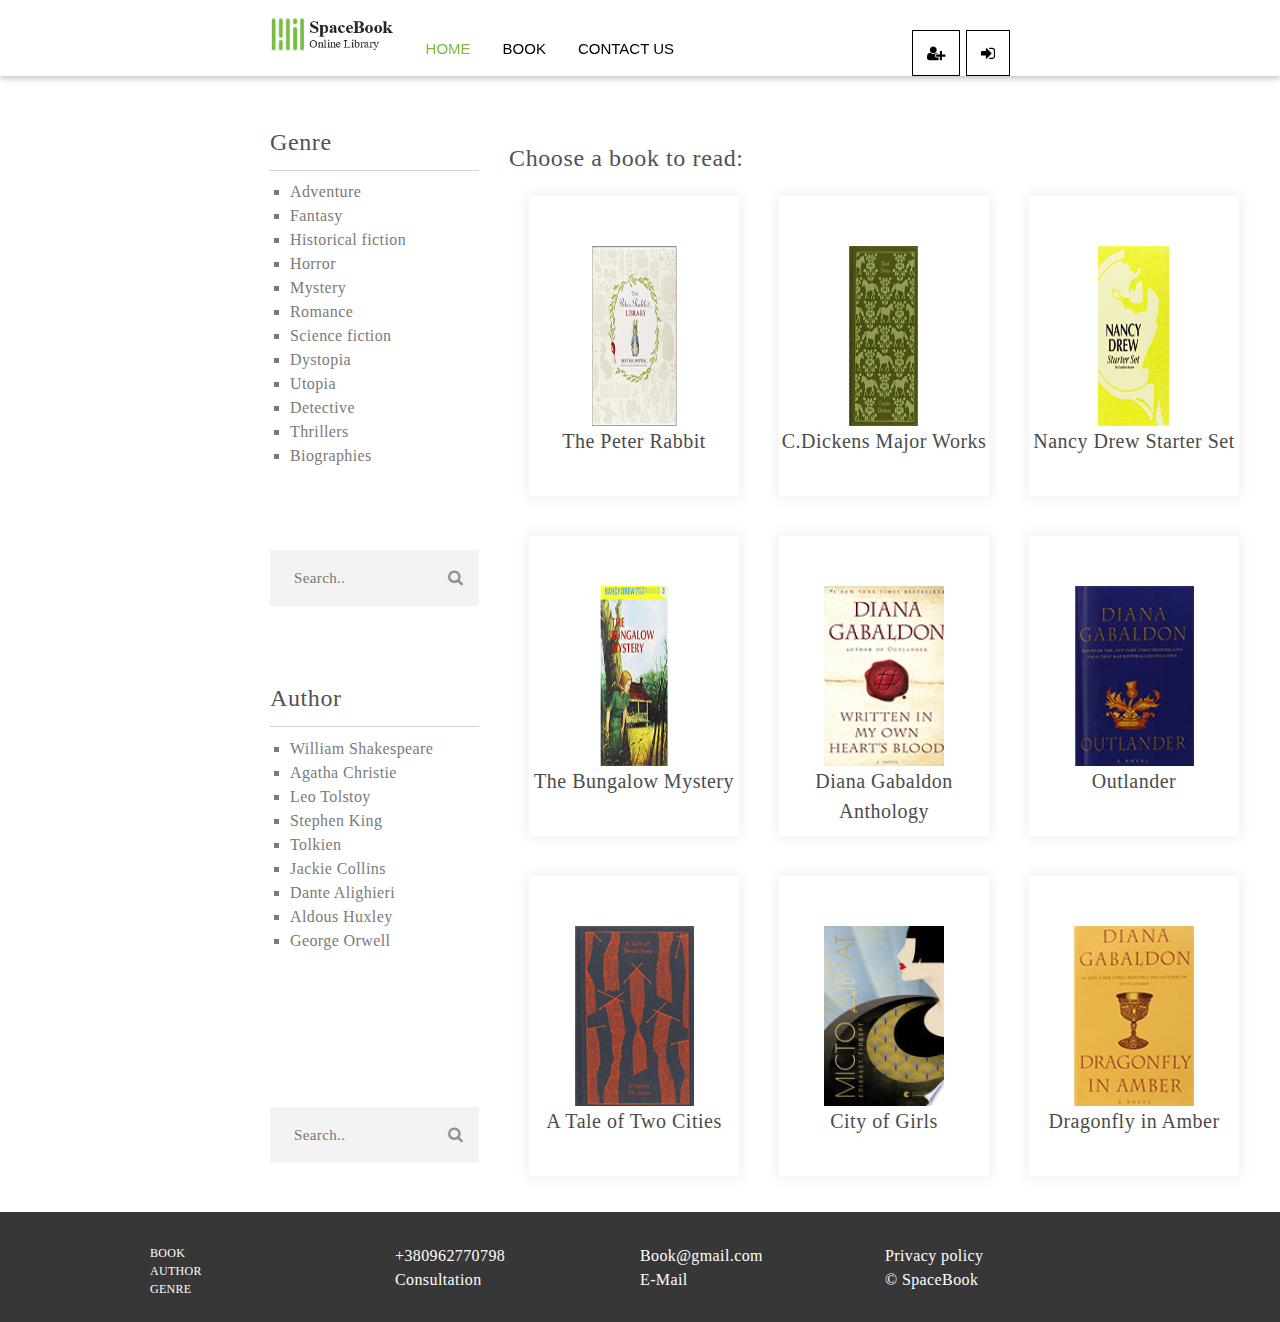
<file: books.html>
<!DOCTYPE html>
<html>
<title>SpaceBook</title>
<meta charset="UTF-8">
<meta name="viewport" content="width=device-width, initial-scale=1">
<link rel="stylesheet" href="https://www.w3schools.com/w3css/4/w3.css">
<link rel="stylesheet" href="https://cdnjs.cloudflare.com/ajax/libs/font-awesome/4.7.0/css/font-awesome.min.css">
<link rel="icon" href="image/favicon.ico">
<link rel="stylesheet"  href="css/style.css">
<body>
<!-- Navigation bar on large screens -->
	<div class="w3-top w3-card myNavbar w3-hide-medium w3-hide-small">
		<div class="w3-bar">
			<img class="padding_left w3-left" src="image/ico.png" style="width:32%" ></img>
				<div class="padding_top">
					<a href="index.html" class="active w3-bar-item">HOME</a>
					<a href="books.html" class="w3-bar-item">BOOK</a>
					<a href="#contact" class="w3-bar-item">CONTACT US</a>
						<div id="myBorder1">
							<a href="log_in.html" class="w3-right">
							<i class="myIcon fa fa-sign-in" style="font-size:16px"></i></a>
						<div id="myBorder2">
							<a href="sign_up.html" class="w3-right">
							<i class="myIcon fa fa-user-plus" style="font-size:16px"></i></a>
						</div>
					</div>
				</div>
		</div>
	</div>
	<!-- Navigation bar on medium and small screens -->
	<div class="w3-top myNavbar w3-bar w3-card w3-hide-large">
		<a class="w3-bar-item w3-button w3-hover-black w3-hide-large w3-center-left" href="javascript:void(0);" onclick="toggleFunction()">
		<i class="fa fa-bars"></i></a>
		<img src="image/ico.png" style="width:80px" ></img>
		<a href="log_in.html" class="w3-bar-item w3-right w3-hide-large"><i class="fa fa-sign-in" style="font-size:20px"></i></a>
		<a href="sign_up.html" class="w3-bar-item w3-right w3-hide-large"><i class="fa fa-user-plus" style="font-size:16px"></i></a>
	</div>
	<div id="nav" class="w3-card w3-bar-block w3-hide w3-hide-large ">
	    <a href="index.html" class="w3-bar-item">HOME</a>
		<a href="books.html" class="w3-bar-item">BOOK</a>
		<a href="#contact" class="w3-bar-item">CONTACT US</a>
	</div>
	<!-- Book page on large screen -->
	<div class="flex-container w3-hide-small w3-hide-medium">
		<div style="flex-grow: 1.3" class='w3-padding-24'>
			<h3>Genre</h3>
				<div class='line'></div>
					<ul class="b" id="Genre">
						<li><a href="#">Adventure</a></li>
						<li><a href="#">Fantasy</a></li>
						<li><a href="#">Historical fiction</a></li>
						<li><a href="#">Horror</a></li>
						<li><a href="#">Mystery</a></li>
						<li><a href="#">Romance</a></li>
						<li><a href="#">Science fiction</a></li>
						<li><a href="#">Dystopia</a></li>
						<li><a href="#">Utopia</a></li>
						<li><a href="#">Detective</a></li>
						<li><a href="#">Thrillers</a></li>
						<li><a href="#">Biographies</a></li>
					</ul>
						<div class="search-container">
								<div class="input">
									<input type="text" id="myInput_genre" onkeyup="Search_genre()" class="input-search" placeholder="Search.." title="Type in a name">
										<form><a class='color_search'>
												<i class="fa fa-search"></a></i>
										</form>
									</input>
								</div>
						</div>
			<h3 class='padding_author'>Author</h3>
				<div class='line'></div>
					<ul class="b" id="Author">
						<li><a href="#">William Shakespeare</a></li>
						<li><a href="#">Agatha Christie</a></li>
						<li><a href="#">Leo Tolstoy</a></li>
						<li><a href="#">Stephen King</a></li>
						<li><a href="#">Tolkien</a></li>
						<li><a href="#">Jackie Collins</a></li>
						<li><a href="#">Dante Alighieri</a></li>
						<li><a href="#">Aldous Huxley</a></li>
						<li><a href="#">George Orwell</a></li>
					</ul>
						<div class="search-container">
								<div class="input">
									<input type="text" id="myInput_author" onkeyup="Search_author()" class="input-search" placeholder="Search..">
										<form><a class='color_search'>	
											<i class="fa fa-search"></a></i>
										</form>
									</input>
								</div>
						</div>
		</div>
			<div style="flex-grow: 8">
				<div class="w3-content padding_book">
					<h3>Choose a book to read:</h3>
						<div class="w3-row w3-center">
							<div class="w3-col s8 m4 l4 books">
								<div class="container">
									<img src="image/book1.png" class="image" style="width:120px; height:180px" alt="The Peter Rabbit">
										<div class="middle ">
											<button onclick="location.href = 'book.html';" class="myBtn1">View</button>
										</div>
									<h4>The Peter Rabbit</h4>
								</div>
							</div>
							<div class="w3-col s8 m4 l4 books">
								<div class="container">
									<img src="image/book2.png" class="image" style="width:120px; height:180px" alt="C.Dickens Major Works">
										<div class="middle ">
											<button onclick="location.href = 'book.html';" class="myBtn1">View</button>
										</div>
									<h4>C.Dickens Major Works</h4>
								</div>
							</div>
							<div class="w3-col s8 m4 l4 books">
								<div class="container">
									<img src="image/book3.png" class="image" style="width:120px; height:180px" alt="Nancy Drew Starter Set">
										<div class="middle ">
											<button onclick="location.href = 'book.html';" class="myBtn1">View</button>
										</div>
									<h4>Nancy Drew Starter Set</h4>
								</div>
							</div>
							<div class="w3-col s8 m4 l4 books">
								<div class="container">
									<img src="image/book4.png" class="image" style="width:120px; height:180px" alt="Nancy Drew Starter Set">
										<div class="middle ">
											<button onclick="location.href = 'book.html';" class="myBtn1">View</button>
										</div>
									<h4>The Bungalow Mystery</h4>
								</div>
							</div>
							<div class="w3-col s8 m4 l4 books">
								<div class="container">
									<img src="image/book5.png" class="image" style="width:120px; height:180px" alt="C.Dickens Major Works">
										<div class="middle ">
											<button onclick="location.href = 'book.html';" class="myBtn1">View</button>
										</div>
									<h4>Diana Gabaldon Anthology</h4>
								</div>
							</div>
							<div class="w3-col s8 m4 l4 books">
								<div class="container">
									<img src="image/book6.png" class="image" style="width:120px; height:180px" alt="C.Dickens Major Works">
										<div class="middle ">
											<button onclick="location.href = 'book.html';" class="myBtn1">View</button>
										</div>
									<h4>Outlander</h4>
								</div>
							</div>
							<div class="w3-col s8 m4 l4 books">
								<div class="container">
									<img src="image/book7.png" class="image" style="width:120px; height:180px" alt="C.Dickens Major Works">
										<div class="middle ">
											<button onclick="location.href = 'book.html';" class="myBtn1">View</button>
										</div>
									<h4>A Tale of Two Cities</h4>
								</div>
							</div>
							<div class="w3-col s8 m4 l4 books">
								<div class="container">
									<img src="image/book8.jpg" class="image" style="width:120px; height:180px" alt="City of Girls">
										<div class="middle ">
											<button onclick="location.href = 'book.html';" class="myBtn1">View</button>
										</div>
									<h4>City of Girls</h4>
								</div>
							</div>
							<div class="w3-col s8 m4 l4 books">
								<div class="container">
									<img src="image/book9.png" class="image" style="width:120px; height:180px" alt="C.Dickens Major Works">
										<div class="middle ">
											<button onclick="location.href = 'book.html';" class="myBtn1">View</button>
										</div>
									<h4>Dragonfly in Amber</h4>
								</div>
							</div>
						</div>
				</div>
			</div>
	</div>
	<!-- Book page on small screen -->
	<div class='w3-hide-large'>
		<div class='w3-padding-24 small'>
			<h3>Genre</h3>
				<div class='line'></div>
					<ul class="b_small" id="Genre_small">
						<li><a href="#">Adventure</a></li>
						<li><a href="#">Fantasy</a></li>
						<li><a href="#">Historical fiction</a></li>
					</ul>
					<div class="search-container">
								<div class="input">
									<input type="text" id="myInput_genre_small" onkeyup="Search_genre_small()" class="input-search" placeholder="Search..">
										<form><a class='color_search'>	
											<i class="fa fa-search"></a></i>
										</form>
									</input>
								</div>
						</div>
			<h3 class='small_padding'>Author</h3>
				<div class='line'></div>
					<ul class="b_small" id="Author_small">
						<li><a href="#">William Shakespeare</a></li>
						<li><a href="#">Agatha Christie</a></li>
						<li><a href="#">Leo Tolstoy</a></li>
					</ul>
					<div class="search-container">
								<div class="input">
									<input type="text" id="myInput_author_small" onkeyup="Search_author_small()" class="input-search" placeholder="Search..">
										<form><a class='color_search'>	
											<i class="fa fa-search"></a></i>
										</form>
									</input>
								</div>
					</div>
      </div>
		<div class="w3-content ">
			<h3 class="w3-center small_padding">Choose a book to read:</h3>
			<div class="w3-row w3-center margin">
				<div class="w3-col s4 m4 small_book">
					<div class="container">
						<img src="image/book1.png" class="image" style="width:80px; height:120px" alt="The Peter Rabbit">
							<div class="middle ">
								<button onclick="location.href = 'book.html';" class="myBtn1">View</button>
							</div>
						<h6>The Peter Rabbit</h6>
					</div>
				</div>
				<div class="w3-col s4 m4 small_book">
					<div class="container">
						<img src="image/book2.png" class="image" style="width:80px; height:120px" alt="C.Dickens Major Works">
							<div class="middle ">
								<button onclick="location.href = 'book.html';" class="myBtn1">View</button>
							</div>
						<h6>C.Dickens Major Works</h6>
					</div>
				</div>
				<div class="w3-col s4 m4 small_book">
					<div class="container">
						<img src="image/book3.png" class="image" style="width:80px; height:120px" alt="Nancy Drew Starter Set">
							<div class="middle ">
								<button onclick="location.href = 'book.html';" class="myBtn1">View</button>
							</div>
						<h6>Nancy Drew Starter Set</h6>
					</div>
				</div>
				<div class="w3-col s4 m4 small_book">
					<div class="container">
						<img src="image/book4.png" class="image" style="width:80px; height:120px" alt="Nancy Drew Starter Set">
							<div class="middle ">
								<button onclick="location.href = 'book.html';" class="myBtn1">View</button>
							</div>
						<h6>The Bungalow Mystery</h6>
					</div>
				</div>
				<div class="w3-col s4 m4 small_book">
					<div class="container">
						<img src="image/book5.png" class="image" style="width:80px; height:120px" alt="C.Dickens Major Works">
							<div class="middle ">
								<button onclick="location.href = 'book.html';" class="myBtn1">View</button>
							</div>
						<h6>Diana Gabaldon Anthology</h6>
					</div>
				</div>
				<div class="w3-col s4 m4 small_book">
					<div class="container">
						<img src="image/book6.png" class="image" style="width:80px; height:120px" alt="C.Dickens Major Works">
							<div class="middle ">
								<button onclick="location.href = 'book.html';" class="myBtn1">View</button>
							</div>
						<h6>Outlander</h6>
					</div>
				</div>
				<div class="w3-col s4 m4 small_book">
					<div class="container">
						<img src="image/book7.png" class="image" style="width:80px; height:120px" alt="C.Dickens Major Works">
							<div class="middle ">
								<button onclick="location.href = 'book.html';" class="myBtn1">View</button>
							</div>
						<h6>A Tale of Two Cities</h6>
					</div>
				</div>
				<div class="w3-col s4 m4 small_book">
					<div class="container">
						<img src="image/book8.jpg" class="image" style="width:80px; height:120px" alt="C.Dickens Major Works">
							<div class="middle ">
								<button onclick="location.href = 'book.html';" class="myBtn1">View</button>
							</div>
						<h6>Nora Roberts Trilogy</h6>
					</div>
				</div>
				<div class="w3-col s4 m4 small_book">
					<div class="container">
						<img src="image/book9.png" class="image" style="width:80px; height:120px" alt="C.Dickens Major Works">
							<div class="middle ">
								<button onclick="location.href = 'book.html';" class="myBtn1">View</button>
							</div>
						<h6>Dragonfly in Amber</h6>
					</div>
				</div>
			</div>
		</div>
	</div>
	<!-- Footer -->
	<footer id="footer">
		<div id="contact" >
			<div class="w3-content w3-hide-medium w3-hide-small">
				<div class="w3-row margin">
					<div class="w3-col l3">
						<div class="container">
							<div>
								<a href="#book"><h6>BOOK</h6></a>
							</div>
						<div>
							<a href="#author"><h6>AUTHOR</h6></a>
						</div>
						<div>
							<a href="#genre"><h6>GENRE</h6></a>
						</div>
					</div>
				</div>
				<div class="w3-col l3">
					<div class="container">
						<p>+380962770798</p>
						<p>Consultation</p>
					</div>
				</div>
				<div class="w3-col l3">
					<div class="container">
						<p>Book@gmail.com</p>
						<p>E-Mail</p>
					</div>
				</div>
				<div class="w3-col l3">
					<div class="container">
						<p>Privacy policy</p>
						<p>© SpaceBook</p>
					</div>
				</div>
			</div>
		</div>
		<div class="w3-content w3-center w3-hide-large">
			<div class="w3-row margin">
				<div class="w3-col l3">
					<div class="container">
						<p>+380962770798</p>
						<p>Consultation</p>
						<div class="line"></div>
					</div>
				</div>
				<div class="w3-col l3">
					<div class="container">
						<p>Book@gmail.com</p>
						<p>E-Mail</p>
						<div class="line"></div>
					</div>
				</div>
				<div class="w3-col l3">
					<div class="container">
						<p>Privacy policy</p>
						<p>© SpaceBook</p>
					</div>
				</div>
			</div>
		</div>
	</footer>
<script src="Script/Script.js"></script>
</body>
</html>
</file>
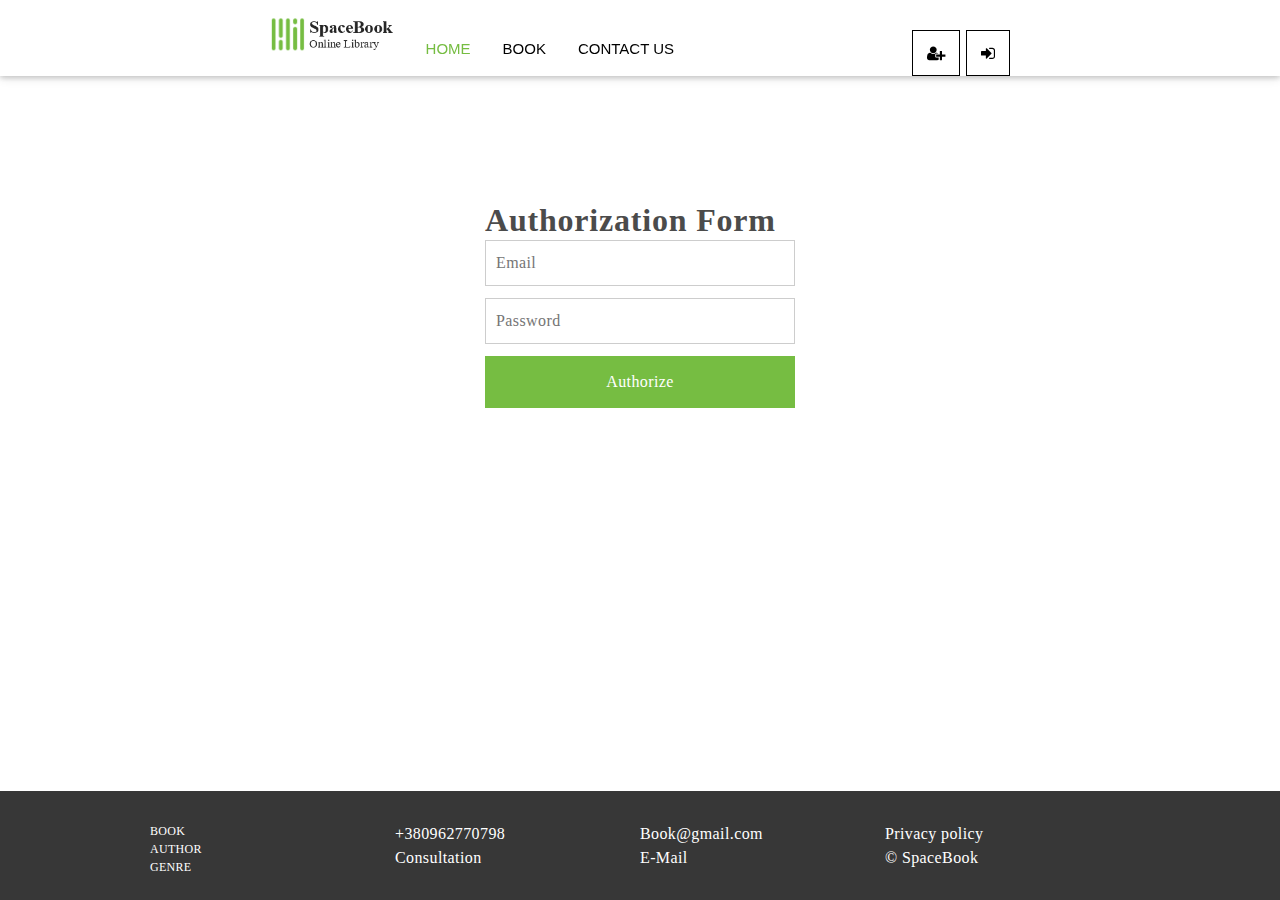
<file: log_in.html>
<!DOCTYPE html>
<html>
<head>
<title>SpaceBook</title>
<meta charset="UTF-8">
<meta name="viewport" content="width=device-width, initial-scale=1">
<link rel="stylesheet" href="https://www.w3schools.com/w3css/4/w3.css">
<link rel="stylesheet" href="https://cdnjs.cloudflare.com/ajax/libs/font-awesome/4.7.0/css/font-awesome.min.css">
<link rel="stylesheet"  href="css/style.css">
<link rel="icon" href="image/favicon.ico">
</head>
<body>
	<!-- Navigation bar on large screens -->
	<div class="w3-top w3-card myNavbar w3-hide-medium w3-hide-small">
		<div class="w3-bar" id="myNavbar">
			<img class="padding_left w3-left" src="image/ico.png" style="width:32%" ></img>
				<div class="padding_top padding_left">
					<a href="index.html" class="active w3-bar-item">HOME</a>
					<a href="books.html" class="w3-bar-item">BOOK</a>
					<a href="#contact" class="w3-bar-item">CONTACT US</a>
						<div id="myBorder1">
							<a href="log_in.html" class="w3-right">
							<i class="myIcon fa fa-sign-in" style="font-size:16px"></i></a>
						<div id="myBorder2">
							<a href="sign_up.html" class="w3-right">
							<i class="myIcon fa fa-user-plus" style="font-size:16px"></i></a>
						</div>
					</div>
				</div>
		</div>
	</div>
	<!-- Navigation bar on medium and small screens -->
	<div class="w3-top myNavbar w3-bar w3-card w3-hide-large">
		<a class="w3-bar-item w3-button w3-hover-black w3-hide-large w3-center-left" href="javascript:void(0);" onclick="toggleFunction()">
		<i class="fa fa-bars"></i></a>
		<img src="image/ico.png" style="width:80px" ></img>
		<a href="log_in.html" class="w3-bar-item w3-right w3-hide-large"><i class="fa fa-sign-in" style="font-size:20px"></i></a>
		<a href="sign_up.html" class="w3-bar-item w3-right w3-hide-large"><i class="fa fa-user-plus" style="font-size:16px"></i></a>
	</div>
	<div id="nav" class="w3-card w3-bar-block w3-hide w3-hide-large ">
	    <a href="index.html" class="w3-bar-item">HOME</a>
		<a href="books.html" class="w3-bar-item">BOOK</a>
		<a href="#contact" class="w3-bar-item">CONTACT US</a>
	</div>
	<!-- Authorization Form -->
	<form class="form_autorizate">
		<h1>Authorization Form</h1>
		<div class="input-container">
			<input class="input-field" type="text" placeholder="Email"></input>
		</div>
		<div class="input-container">
			<input class="input-field" type="password" placeholder="Password"></input>
		</div>
		<button class="myBtn3"><p>Authorize</p></button>
	</form>
	<!-- Footer -->
	<div class="w3-hide-small">
		<footer id="myFooter">
			<div class="w3-content">
			    <div class="w3-row margin">
					<div class="w3-col m3 l3">
						<div class="container">
							<div>
								<a href="#book"><h6>BOOK</h6></a>
							</div>
						<div>
							<a href="#author"><h6>AUTHOR</h6></a>
						</div>
						<div>
							<a href="#genre"><h6>GENRE</h6></a>
						</div>
					</div>
					</div>
					<div class="w3-col m3 l3">
						<div class="container">
							<p>+380962770798</p>
							<p>Consultation</p>
						</div>
					</div>
					<div class="w3-col m3 l3">
						<div class="container">
							<p>Book@gmail.com</p>
							<p>E-Mail</p>
						</div>
					</div>
					<div class="w3-col m3 l3">
						<div class="container">
							<p>Privacy policy</p>
							<p>© SpaceBook</p>
						</div>
					</div>
				</div>
			</div>
		</div>
	</footer>
	<div class="w3-hide-medium w3-hide-large">
		<footer id="footer">
			<div class="w3-content w3-center">
				<div class="w3-row margin">
					<div class="w3-col l3">
						<div class="container">
							<p>+380962770798</p>
							<p>Consultation</p>
							<div class="line"></div>
						</div>
					</div>
					<div class="w3-col l3">
						<div class="container">
							<p>Book@gmail.com</p>
							<p>E-Mail</p>
							<div class="line"></div>
						</div>
					</div>
					<div class="w3-col l3">
						<div class="container">
							<p>Privacy policy</p>
							<p>© SpaceBook</p>
						</div>
					</div>
				</div>
			</div>
		</footer>
	</div>
<script src="Script/Script.js"></script>
</body>
</html>
</file>
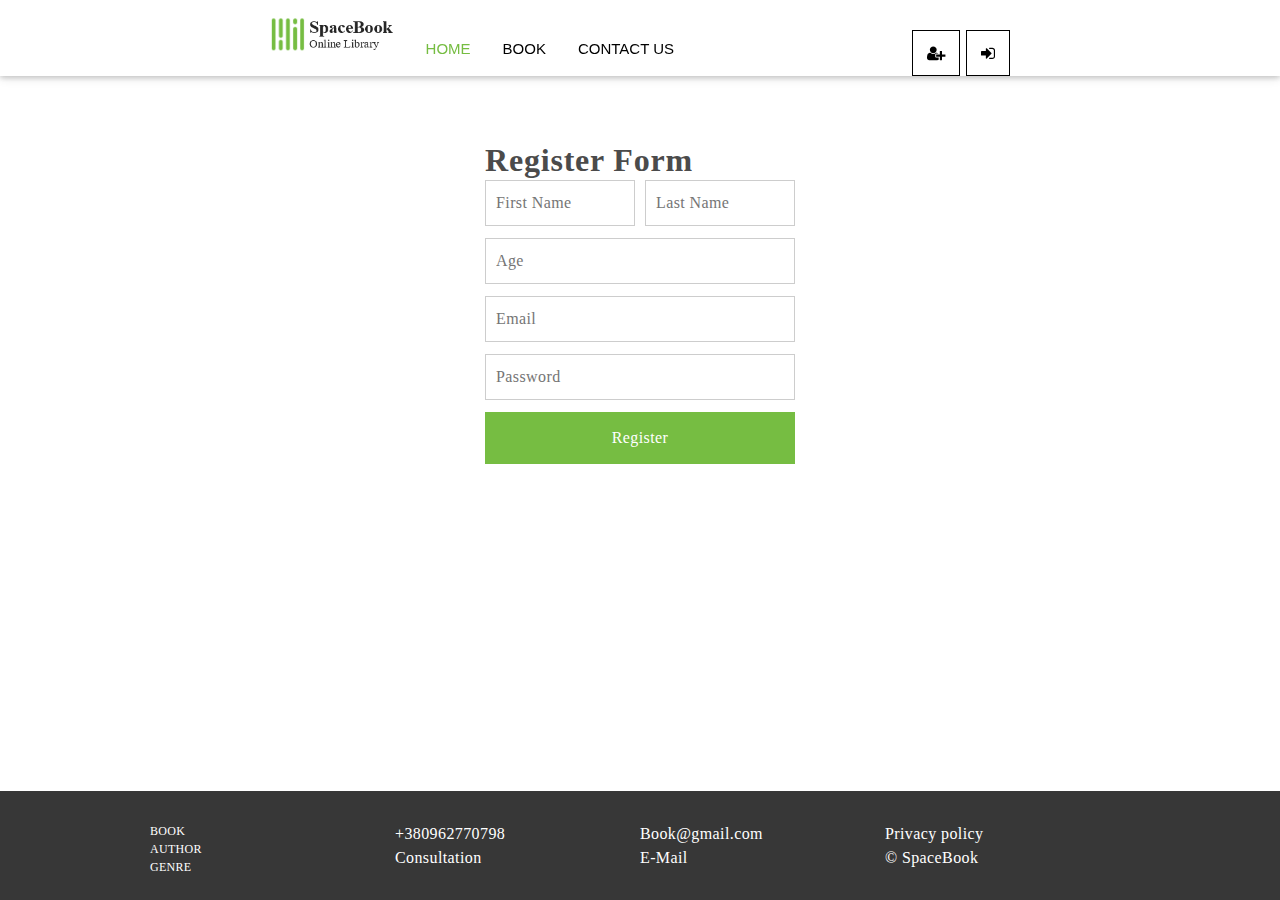
<file: sign_up.html>
<!DOCTYPE html>
<html>
<head>
<title>SpaceBook</title>
<meta charset="UTF-8">
<meta name="viewport" content="width=device-width, initial-scale=1">
<link rel="stylesheet" href="https://www.w3schools.com/w3css/4/w3.css">
<link rel="stylesheet" href="https://cdnjs.cloudflare.com/ajax/libs/font-awesome/4.7.0/css/font-awesome.min.css">
<link rel="stylesheet"  href="css/style.css">
<link rel="icon" href="image/favicon.ico">
</head>
<body>
	<!-- Navigation bar on large screens -->
	<div class="w3-top w3-card myNavbar w3-hide-medium w3-hide-small">
		<div class="w3-bar" id="myNavbar">
			<img class="padding_left w3-left" src="image/ico.png" style="width:32%" ></img>
				<div class="padding_top">
					<a href="index.html" class="active w3-bar-item">HOME</a>
					<a href="books.html" class="w3-bar-item">BOOK</a>
					<a href="#contact" class="w3-bar-item">CONTACT US</a>
						<div id="myBorder1">
							<a href="log_in.html" class="w3-right">
							<i class="myIcon fa fa-sign-in" style="font-size:16px"></i></a>
						<div id="myBorder2">
							<a href="sign_up.html" class="w3-right">
							<i class="myIcon fa fa-user-plus" style="font-size:16px"></i></a>
						</div>
					</div>
				</div>
		</div>
	</div>
	<!-- Navigation bar on medium and small screens -->
	<div class="w3-top myNavbar w3-bar w3-card w3-hide-large">
		<a class="w3-bar-item w3-button w3-hover-black w3-hide-large w3-center-left" href="javascript:void(0);" onclick="toggleFunction()">
		<i class="fa fa-bars"></i></a>
		<img src="image/ico.png" style="width:80px" ></img>
		<a href="log_in.html" class="w3-bar-item w3-right w3-hide-large"><i class="fa fa-sign-in" style="font-size:20px"></i></a>
		<a href="sign_up.html" class="w3-bar-item w3-right w3-hide-large"><i class="fa fa-user-plus" style="font-size:16px"></i></a>
	</div>
	<div id="nav" class="w3-card w3-bar-block w3-hide w3-hide-large ">
	    <a href="index.html" class="w3-bar-item">HOME</a>
		<a href="books.html" class="w3-bar-item">BOOK</a>
		<a href="#contact" class="w3-bar-item">CONTACT US</a>
	</div>
	<!-- Register Form -->	
	<form class="form_registre">
		<h1>Register Form</h1>
		<div class="input-container">
			<input class="margin_form input-field" type="text" placeholder="First Name"></input>
			<input class="input-field" type="text" placeholder="Last Name"></input>
		</div>
		<div class="input-container">
			<input class="input-field" type="text" placeholder="Age"></input>
		</div>
		<div class="input-container">
			<input class="input-field" type="text" placeholder="Email"></input>
		</div>
		<div class="input-container">
			<input class="input-field" type="password" placeholder="Password"></input>
		</div>
		
		<button class="myBtn3"><p>Register</p></button>
	</form>
    <!-- Footer -->
		<div class="w3-hide-small">
		<footer id="myFooter">
			<div class="w3-content">
			    <div class="w3-row margin">
					<div class="w3-col m3 l3">
						<div class="container">
							<div>
								<a href="#book"><h6>BOOK</h6></a>
							</div>
						<div>
							<a href="#author"><h6>AUTHOR</h6></a>
						</div>
						<div>
							<a href="#genre"><h6>GENRE</h6></a>
						</div>
					</div>
					</div>
					<div class="w3-col m3 l3">
						<div class="container">
							<p>+380962770798</p>
							<p>Consultation</p>
						</div>
					</div>
					<div class="w3-col m3 l3">
						<div class="container">
							<p>Book@gmail.com</p>
							<p>E-Mail</p>
						</div>
					</div>
					<div class="w3-col m3 l3">
						<div class="container">
							<p>Privacy policy</p>
							<p>© SpaceBook</p>
						</div>
					</div>
				</div>
			</div>
		</div>
	</footer>
	<div class="w3-hide-medium w3-hide-large">
		<footer id="footer">
			<div class="w3-content w3-center">
				<div class="w3-row margin">
					<div class="w3-col l3">
						<div class="container">
							<p>+380962770798</p>
							<p>Consultation</p>
							<div class="line"></div>
						</div>
					</div>
					<div class="w3-col l3">
						<div class="container">
							<p>Book@gmail.com</p>
							<p>E-Mail</p>
							<div class="line"></div>
						</div>
					</div>
					<div class="w3-col l3">
						<div class="container">
							<p>Privacy policy</p>
							<p>© SpaceBook</p>
						</div>
					</div>
				</div>
			</div>
		</footer>
	</div>
<script src="Script/Script.js"></script>
</body>
</html>
</file>
<file: css/style.css>
.display_small {
    position: fixed;
    top: 50%;
    left: 0%;
    transform: translate(0%,-50%);
    -ms-transform: translate(-0%,-50%);
}
.w3-bar-block{
	position: fixed;
    width: 200px;
    padding-top: 10px;
    text-align: left;
    border: none;
    white-space: normal;
    outline: 0; 
	z-index: 3;
	background-color: white;
}
/*Body*/
.w3-top, .w3-bottom {
    position: fixed;
    width: 100%;
    z-index: 1;
}
.w3-display-left {
    display: -ms-flexbox; 
  display: flex;
    top: 45%;
    left: 0%;
    right: 0%;
    transform: translate(0%,-40%);
}
body, html {
  margin-top: 3.5%;
  line-height: 1.5;
  display: block;
  overflow-x: hidden; 
}
/*myNavbar*/
.myNavbar{
background-color: white;
z-index: 4;
}

/*Registration and authorization form*/
.input-container {
  display: -ms-flexbox; 
  display: flex;
  width: 100%;
  margin-bottom: 12px;
}
.input-field {
  width: 100%;
  padding: 10px;
  outline: none;
  border: 0.5px solid #CDCDCD;
  color: #4B4B4B;
  font-family: Times, Times New Roman, serif;
  letter-spacing: .025em;
  font-size: 16px;
}
.input-field:focus {
  border: 0.5px solid #76bd42;
}
.form_registre{
max-width:350px;
margin:auto;
padding:20px;
padding-top: 50px;
padding-bottom: 50px;

}
.form_autorizate{
max-width:350px;
margin:auto;
padding:20px;
padding-top: 110px;
padding-bottom: 110px;
}
.margin_form{
margin-right: 10px;
}
/*Buttons*/
#myBtn {
  display: -ms-flexbox; 
  display: flex;
  position: fixed;
  z-index: 4;
  bottom: 20px;
  right: 20px;
  outline: none;
  border: none;
  background-color: #76bd42;
  color: white;
  padding: 18px 20px 18px 20px;
  border-radius: 100px;
}
#myBtn:hover {
  background-color: #373737;
  border: none;
}
.myBtn{
margin-top:20px;	
background-color: white;
color: #525252;
font-family: Times, Times New Roman, serif;
outline: none;
border: 0.5px solid #696969;
font-size: 16px;
padding: 20px 30px;
}
.myBtn:hover{
	border: 0.5px solid #76bd42;
	color: #76bd42;
}
.myBtn1{
background-color: #373737;
color: white;
font-family: Times, Times New Roman, serif;
outline: none;
border: none;
font-size: 16px;
padding: 16px 32px;
}
.myBtn1:hover {
background-color: #76bd42;
}
#myBtn1_padding{
font-size: 20px;
padding: 24px;
padding-right: 30px;
padding-left: 30px;
}
.myBtn2{
background-color: #76bd42;
color: white;
font-family: Times, Times New Roman, serif;
outline: none;
border: none;
width: 100%;
padding: 6px;
}
.myBtn2:hover {
background-color: #373737;
}
.myBtn3{
background-color: #76bd42;
color: white;
font-family: Times, Times New Roman, serif;
outline: none;
border: none;
width: 100%;
padding: 14px;
}
.myBtn3:hover {
background-color: #373737;
}
.myBtn4{
margin-top:18px;
margin-left:3px;		
background-color: #76bd42;
color:  white;
border:none;
font-family: Times, Times New Roman, serif;
outline: none;
font-size: 16px;
padding: 20.5px 28px;
}
.myBtn4:hover{
	background-color: #373737;
}
.myBtn5{
background-color: #76bd42;
color: white;
font-family: Times, Times New Roman, serif;
outline: none;
border: none;
font-size: 16px;
padding: 12px 28px;
margin-left: 3px;
}
.myBtn5:hover {
background-color: #373737;
}
/*Buttons - view*/
.container {
  position: relative;
  width: 100%;
}
.container:hover .image {
  opacity: 0.3;
}
.container:hover .middle {
  opacity: 1;
}
.middle {
  font-size: 30px;
  transition: .5s ease;
  opacity: 0;
  position: absolute;
  top: 50%;
  left: 50%;
  transform: translate(-50%, -50%);
  -ms-transform: translate(-50%, -50%);
  text-align: center;
}
.text {
  background-color: #76bd42;
  color: white;
  font-size: 16px;
  padding: 16px 32px;
  outline: none;
}
/*Icon*/
.icon{
font-size: 20px;
padding-left: 30px;
}
.myIcon {
border: 1px solid black;
padding: 14px;
}
#myBorder1{
padding-right: 270px;
}
#myBorder2{
padding-right: 50px;
}
/*Container with text*/

.container_top{
padding-top: 70px;
}
.container_bottom{
padding-bottom: 100px;
}
.container_width{
	min-width: 420px;
}

/*Container with image and quotes*/
.container_quotes {
  width: 100%;
  position: relative;
  margin: auto;
}
.mySlides {display: none;}
img {vertical-align: middle;}
.container_dot {
  color: #A9A9A9;
  font-size: 48px;
  z-index: 2;
  padding-right: 350px;
  background-color: #FFFFFF;
  padding-left: 30px;
  padding-right: 30px;
}
.size{
font-size: 24px;
color: #76bd42;
}
.dot {
  height: 15px;
  width: 15px;
  margin: 0 2px;
  background-color: #bbb;
  border-radius: 50%;
  display: inline-block;
  transition: background-color 0.6s ease;
}
.margin{
margin-top: 3%;
}
.padding_quotes{
background-color: #373737;
font-family: Times, Times New Roman, serif;
font-size: 20px;
padding-top: 52px;
padding-bottom: 52px;
padding-right: 250px;
padding-left: 100px;
max-width:800px;
min-width:800px;
}
.color_text{
	color: #76bd42;
}
/*Scrolling image*/
.image_scrolling {
  background: url('../image/scrolling.jpg') no-repeat center fixed;
  background-size: 100%;
   padding: 200px 0 67px 0;
}
.image_scrolling_small {
  background: url('../image/scrolling.jpg') no-repeat center fixed;
  background-size: absolute;
  padding: 50px 0 50px 0;
}
/*Text*/

h1, h3, h6, h4, p, b {
	margin-top: 0;
	margin-bottom: 0;
	font-weight: 0;
	font-family: Times, Times New Roman, serif;
	letter-spacing: .025em;
}
h4{
	color: #4B4B4B;
}
span{
	padding-left: 5px;
	font-weight: 0;
	font-family: Times, Times New Roman, serif;
	letter-spacing: .025em;
	font-size: 16px;
	color: #7A7A7A;
}

h5{
	font-weight: 1;
	font-family: Times, Times New Roman, serif;
	letter-spacing: .025em;
	font-size: 16px;
 	color: #4B4B4B;
}
h1{
	font-size: 32px;
	line-height: 1.25;
	font-weight: bold;
	color: #4B4B4B;
}
h2{
	font-family: Times, Times New Roman, serif;
	font-size: 22px;
	line-height: 1.25;
	font-weight: bold;
	color: #525252;
}
h3{
	font-size: 24px;
    color: #525252;	
}
.line{
	border-bottom: 1px solid white;     
	width: 130px;
	margin-left: auto;
	margin-right: auto;
}
h6{
	font-size: 12px;
}
p {
	font-size: 16px;
}
/*Tag <a>*/
a {
    text-decoration: none; 
	outline: none;
   }
a:hover {
  color: #76bd42; 
  outline: none;
  -webkit-tap-highlight-color:white;
}

a.active{
  color: #76bd42;
  background-color: #FFFFFF;
}
a.active:hover{
color: #373737;
}
.active {
  background-color: #717171;
}
/*Padding*/
.top{
padding-top: 100px;
}
.bottom{
padding-bottom: 113px;
}
.padding_left {
  padding-left: 260px;
}
.padding_left_small {
  padding-left: 60px;
}
.padding_footer {
  display: block; 
  margin-left: auto;
  margin-right: auto;
}
.padding_top{
padding-top: 30px;
}

/*Footer*/
#myFooter{
position: absolute;
bottom: 0;
padding-top: 2px;
padding-bottom: 24px;
background-color: #373737;
color:white;
width: 100%;
}
#footer{
padding-top: 2px;
padding-bottom: 24px;
display: absolute;
background-color: #373737;
color:white;
bottom: 0;
width: 100%;
}
.colorr{
	background-color: #404040;
	display: flex;
}
.border1{
	border: 1px solid #373737;
	padding: 14px 21px 14px 21px;
}
.border2{
	border: 1px solid #373737;
	padding: 14px 20px 14px 20px;
}
.border3{
	border: 1px solid #373737;
	padding: 18px;
}
.flex-container {
  margin-left:260px;
  display: flex;
  align-items: stretch;
}

.flex-container > div {
  width: 100px;
  margin: 10px;
  color: #3A3535;
}
.flex-container_single {
  display: flex;
  align-items: stretch;
  margin-left: 270px;
  margin-right: 250px;
  color: #3A3535;
}
.flex-container_single > div {
  width: 100px;
  margin-top: 50px;
}
.flex-container_comment {
  display: flex;
  align-items: stretch;
  color: #3A3535;
  margin-bottom: 24px;
  margin-top: 5px;
}
.flex-container_comment > div {
  width: 100px;
}
ul.b {
    list-style-type: square ;
    font-size:16px;
    margin: 0;
    padding-left: 20px;
    color: #7A7A7A;
  	font-weight: 0;
	font-family: Times, Times New Roman, serif;
	letter-spacing: .025em;
	min-height:350px;
}
ul.b_small {
    list-style-type: square ;
    font-size:16px;
    margin: 0;
    padding-left: 20px;
    color: #7A7A7A;
  	font-weight: 0;
	font-family: Times, Times New Roman, serif;
	letter-spacing: .025em;
	min-height:75px;
}
.books{
	margin:20px;
	max-width:210px;
	padding-top:50px;
	padding-bottom:50px;
	max-height:300px;
    box-shadow: 0px 0px 12px 3px rgba(0,0,0,0.06);
}
.line {
    border: none; 
    background-color: #D0D0D0; 
    height: 0.8px;
	width:100%;
	margin-top:10px;
	margin-bottom:10px;
   }

.search-container {
  float: left;
  margin: 0;
  padding: 0;
  
}
.search-container:hover{
  border: none;
  outline: none;
}
.search-container form {
  float: right;
  padding: 16px;
  background: #F3F3F3;
  font-size: 16px;
  border: none;
}
.search-container form:hover {
  border: none;
  outline: none;
}
.input {
  margin-top: 20px;
  display: -ms-flexbox; 
  display: flex;
  width: 100%;
  margin-bottom: 15px;
  color: #3A3535;
}
.input-search {
  font-weight: 0;
  font-family: Times, Times New Roman, serif;
  letter-spacing: .025em;
  border: 0;
  background: #F3F3F3;
  width: 100%;
  padding: 12px;
  padding-left: 24px;
  outline: none;
  color: #4B4B4B;
}
.input-search:focus {
   border: none;
  outline: none;
}

.color_search{
	color: #909090;
}
.padding_book{
	padding-top: 40px;
	padding-left: 10px;
}
.padding_author{
	margin-top: 150px;
}
.small_padding{
	padding-top: 100px;
}
.padding_publishing_house{
	margin-top: 150px;
}
.small_book{
	margin-top:20px;
	max-width:150px;
	min-height:160px;
}
.small{
	margin:auto;
	width:75%;
	min-height:260px;
}
#myDIV {
  width: 100%;
  display:none;
  margin-top: 12px;
}
#myDIV_small {
  width: 100%;
  display:none;
  margin: 12px;
  padding-left:50px;
  padding-right:50px;
}
.information_padding{
	margin-left: 270px;
	margin-right: 250px;
}
.text_padding{
	margin-top:24px;
}
.input-field_comment {
  width: 80%;
  padding: 12px;
  outline: none;
  margin-bottom: 12px;
  font-family: Times, Times New Roman, serif;
  letter-spacing: .025em;
  font-size: 16px; 
  border: 0.5px solid #CDCDCD;
  color: #4B4B4B;
}
.input-field_comment:focus {
  border: 0.5px solid #76bd42;
}
.comment_padding{
	margin-top:40px;
}
.margin_onsmall{
	margin: 10px;
}
</file>
